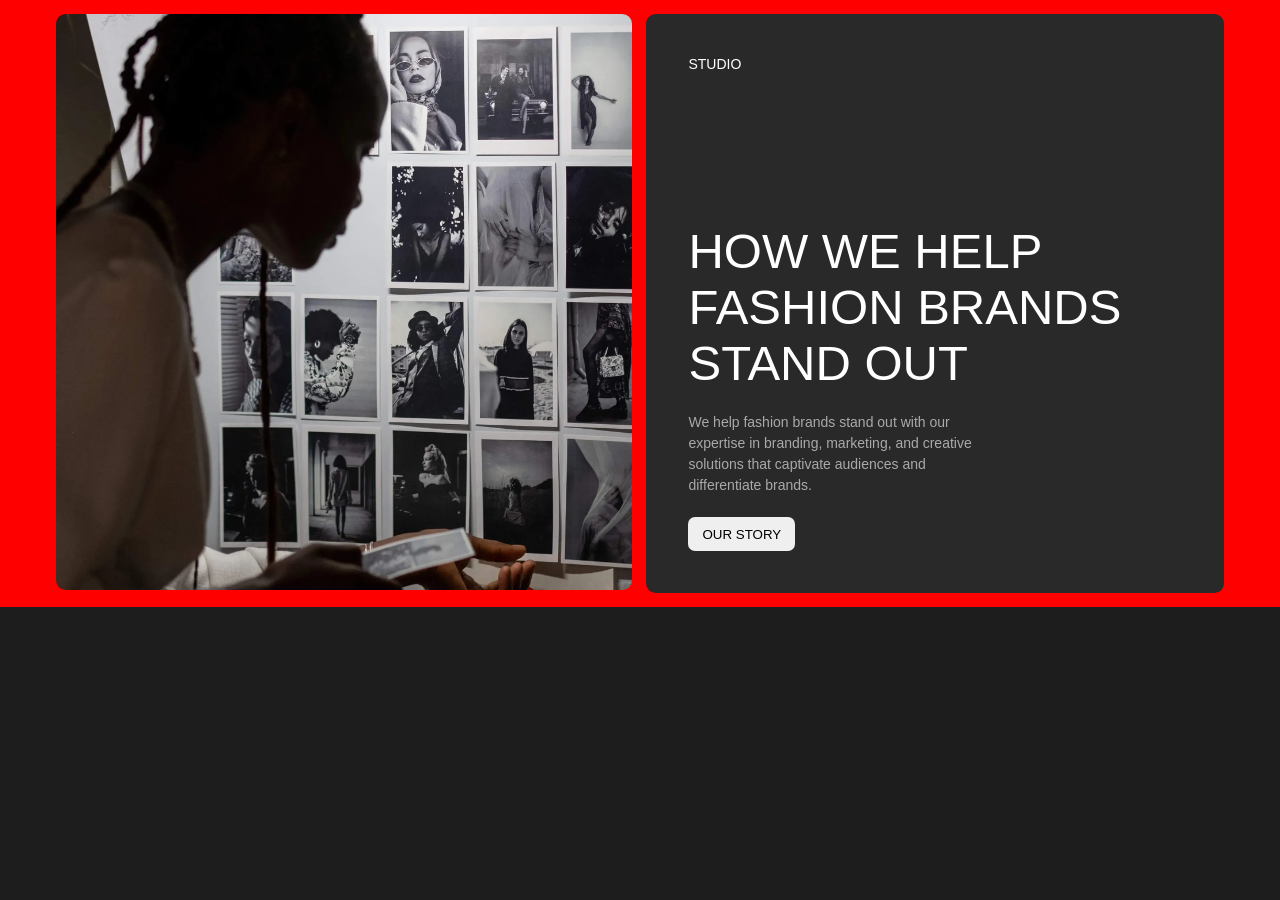
<file: css/day23responsive/index.html>
<!DOCTYPE html>
<html lang="en">
<head>
    <meta charset="UTF-8">
    <meta name="viewport" content="width=device-width, initial-scale=1.0">
    <title>Document</title>
    <link rel="stylesheet" href="style.css">
</head>
<body>
    <main>
        <section class="view1">
            <div class="top">
                <img src="image.png" alt="">
            </div>
            <div class="bottom">
                <p>STUDIO</p>
                <div class="text">
                    <h1>How We Help Fashion Brands Stand Out</h1>
                    <p>We help fashion brands stand out with our expertise in branding, marketing, and creative solutions that captivate audiences and differentiate brands.</p>
                    <button>OUR STORY</button>
                </div>
            </div>
        </section>
        
    </main>
</body>
</html>
</file>
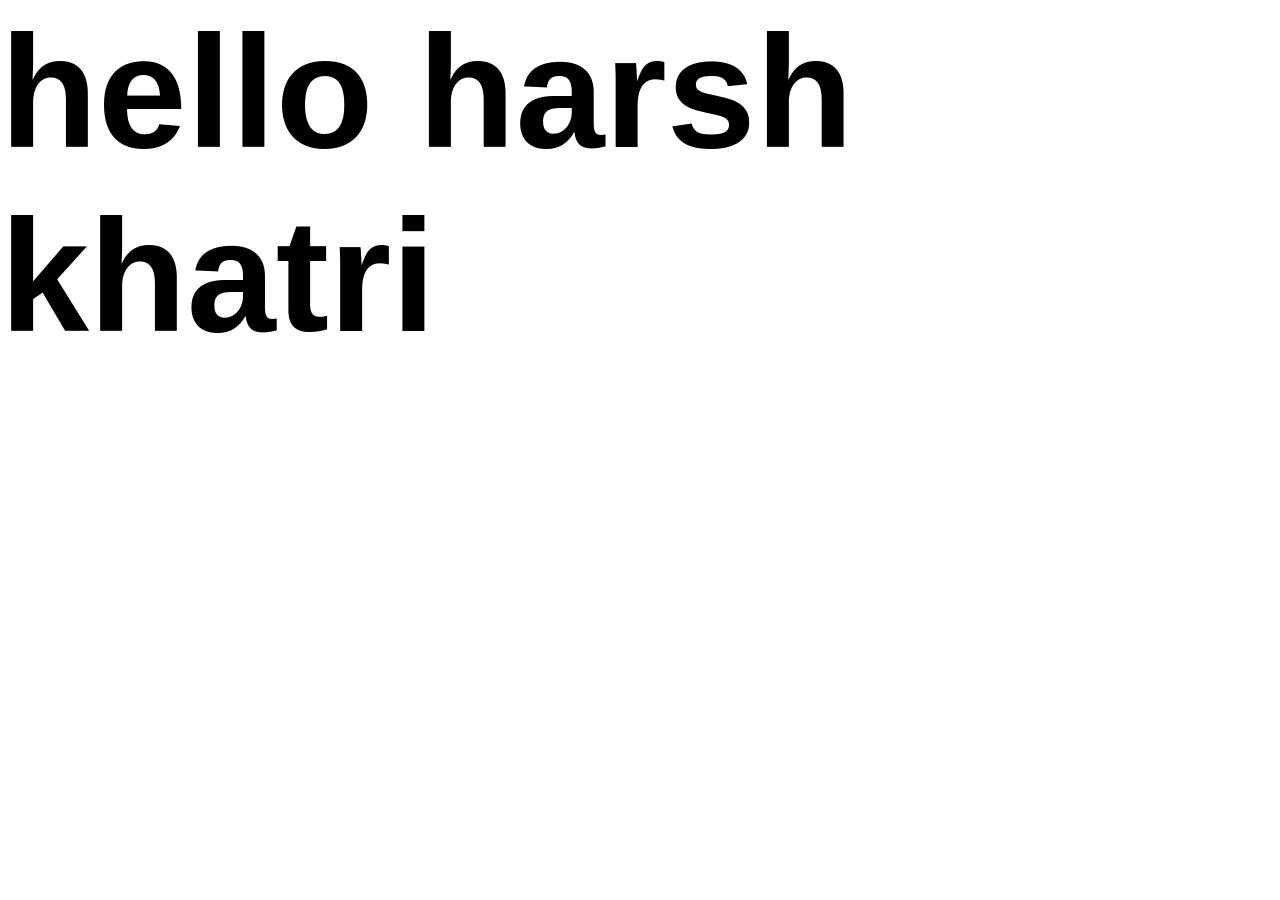
<file: css/day22responsive/res_flouidtypography/index.html>
<!DOCTYPE html>
<html lang="en">
<head>
    <meta charset="UTF-8">
    <meta name="viewport" content="width=device-width, initial-scale=1.0">
    <title>Document</title>
    <link rel="stylesheet" href="style.css">
</head>
<body>
    <h1>hello harsh khatri</h1>
</body>
</html>
</file>
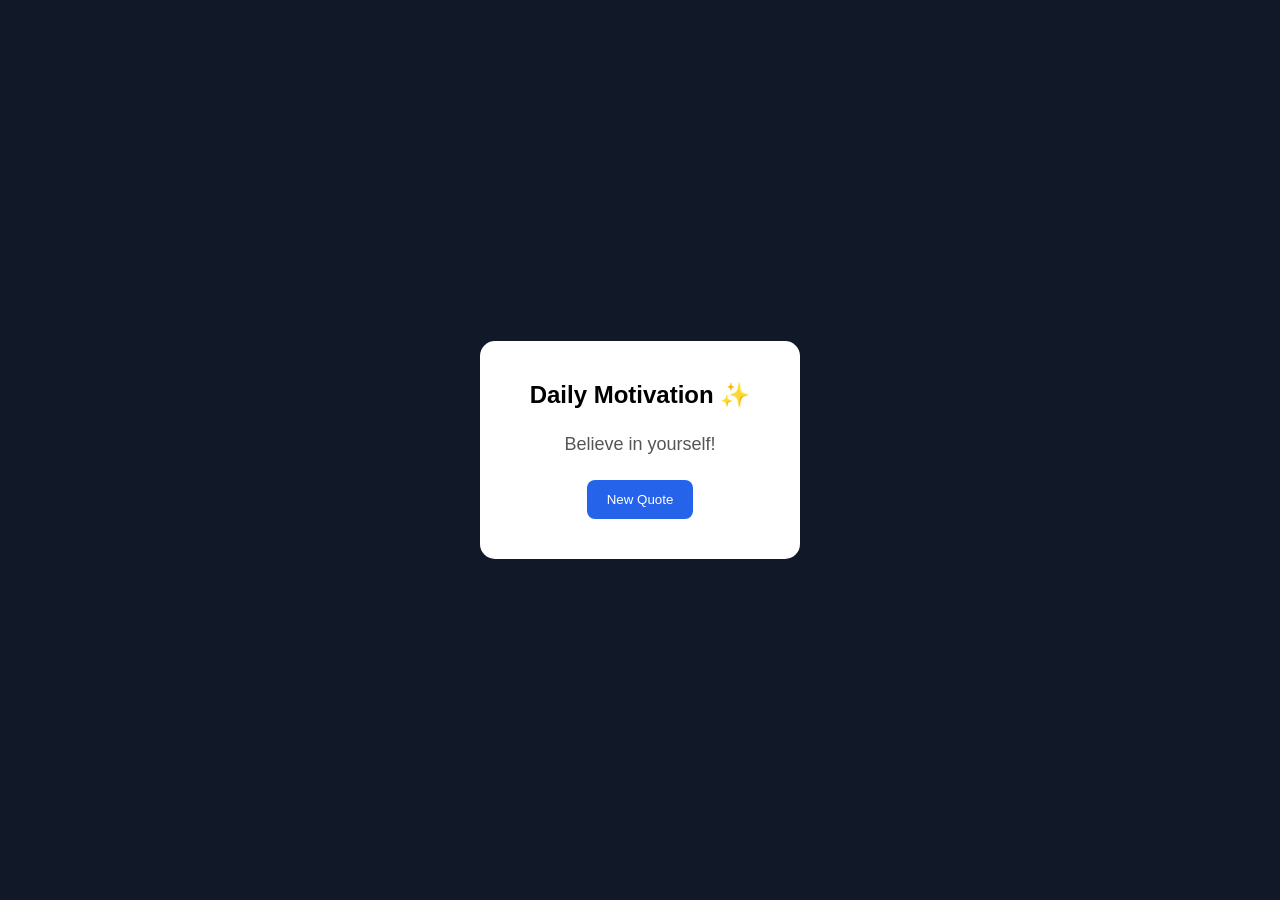
<file: js/jspractice/motivationgenerator/index.html>
<!DOCTYPE html>
<html lang="en">
<head>
    <meta charset="UTF-8">
    <meta name="viewport" content="width=device-width, initial-scale=1.0">
    <title>Motivation Generator</title>
    <link rel="stylesheet" href="style.css">
</head>
<body>

    <div class="container">
        <h1>Daily Motivation ✨</h1>
        <p id="quote">Believe in yourself!</p>
        <button onclick="generateQuote()">New Quote</button>
    </div>

    <script src="script.js"></script>
</body>
</html>
</file>
<file: css/day23responsive/style.css>
* {
  margin: 0;
  padding: 0;
  box-sizing: border-box;
  font-family: Arial, Helvetica, sans-serif;
}

html, body {
  height: 100%;
  width: 100%;
}

html {
  font-family: system-ui, -apple-system, BlinkMacSystemFont, "Segoe UI", Roboto, Oxygen, Ubuntu, Cantarell, "Open Sans", "Helvetica Neue", sans-serif;
  color: white;
  font-size: clamp(14px, 1vw, 18px);
}

body {
  background-color: #1d1d1d;
}

main {
  width: 100%;
  display: flex;
  flex-direction: column;
  gap: 0rem;
}
main section {
  width: 100%;
  display: flex;
  flex-direction: column;
  gap: 1rem;
  padding: 1rem;
}
main section .top {
  width: 100%;
}
main section .top img {
  width: 100%;
  border-radius: 0.7rem;
}
main section .bottom {
  background-color: #292929;
  padding: 1.5rem;
  border-radius: 0.7rem;
  display: flex;
  flex-direction: column;
  gap: 3rem;
}
main section .bottom .text {
  display: flex;
  flex-direction: column;
  gap: 0.7rem;
}
main section .bottom .text h1 {
  font-weight: 200;
  font-size: 2.5rem;
  text-transform: uppercase;
}
main section .bottom .text p {
  font-weight: 300;
  font-size: 1.5rem;
  opacity: 0.6;
  line-height: 1.5;
}
main section .bottom .text button {
  width: -moz-fit-content;
  width: fit-content;
  border: none;
  outline: none;
  padding: 0.7rem 1rem;
  border-radius: 0.5rem;
}

section {
  max-width: 2000px;
}

@media (min-width: 900px) {
  main {
    background-color: red;
  }
  main section {
    flex-direction: row;
    padding: 1rem 4rem;
  }
  main section .top,
  main section .bottom {
    width: 50%;
  }
  main section .bottom {
    justify-content: space-between;
    padding: 3rem;
  }
  main section .bottom .text {
    gap: 1.5rem;
  }
  main section .bottom .text h1 {
    font-size: 3.5rem;
  }
  main section .bottom .text p {
    width: 60%;
    font-size: 1rem;
  }
}/*# sourceMappingURL=style.css.map */
</file>
<file: css/day22responsive/res_flouidtypography/style.css>
* {
  margin: 0;
  padding: 0;
  box-sizing: border-box;
  font-family: Arial, Helvetica, sans-serif;
}

html, body {
  height: 100%;
  width: 100%;
}

html {
  font-size: clamp 14px, 1vw, 18px;
}

h1 {
  font-size: 10rem;
}/*# sourceMappingURL=style.css.map */
</file>
<file: js/jspractice/motivationgenerator/style.css>
* {
    margin: 0;
    padding: 0;
    box-sizing: border-box;
}

body {
    height: 100vh;
    display: flex;
    justify-content: center;
    align-items: center;
    background: #111827;
    font-family: Arial, sans-serif;
}

.container {
    background: white;
    padding: 40px;
    text-align: center;
    border-radius: 15px;
    width: 320px;
}

h1 {
    font-size: 24px;
    margin-bottom: 25px;
}

p {
    font-size: 18px;
    margin-bottom: 25px;
    color: #555;
}

button {
    padding: 12px 20px;
    border: none;
    background: #2563eb;
    color: white;
    border-radius: 8px;
    cursor: pointer;
}

button:hover {
    background: #1d4ed8;
}
</file>
